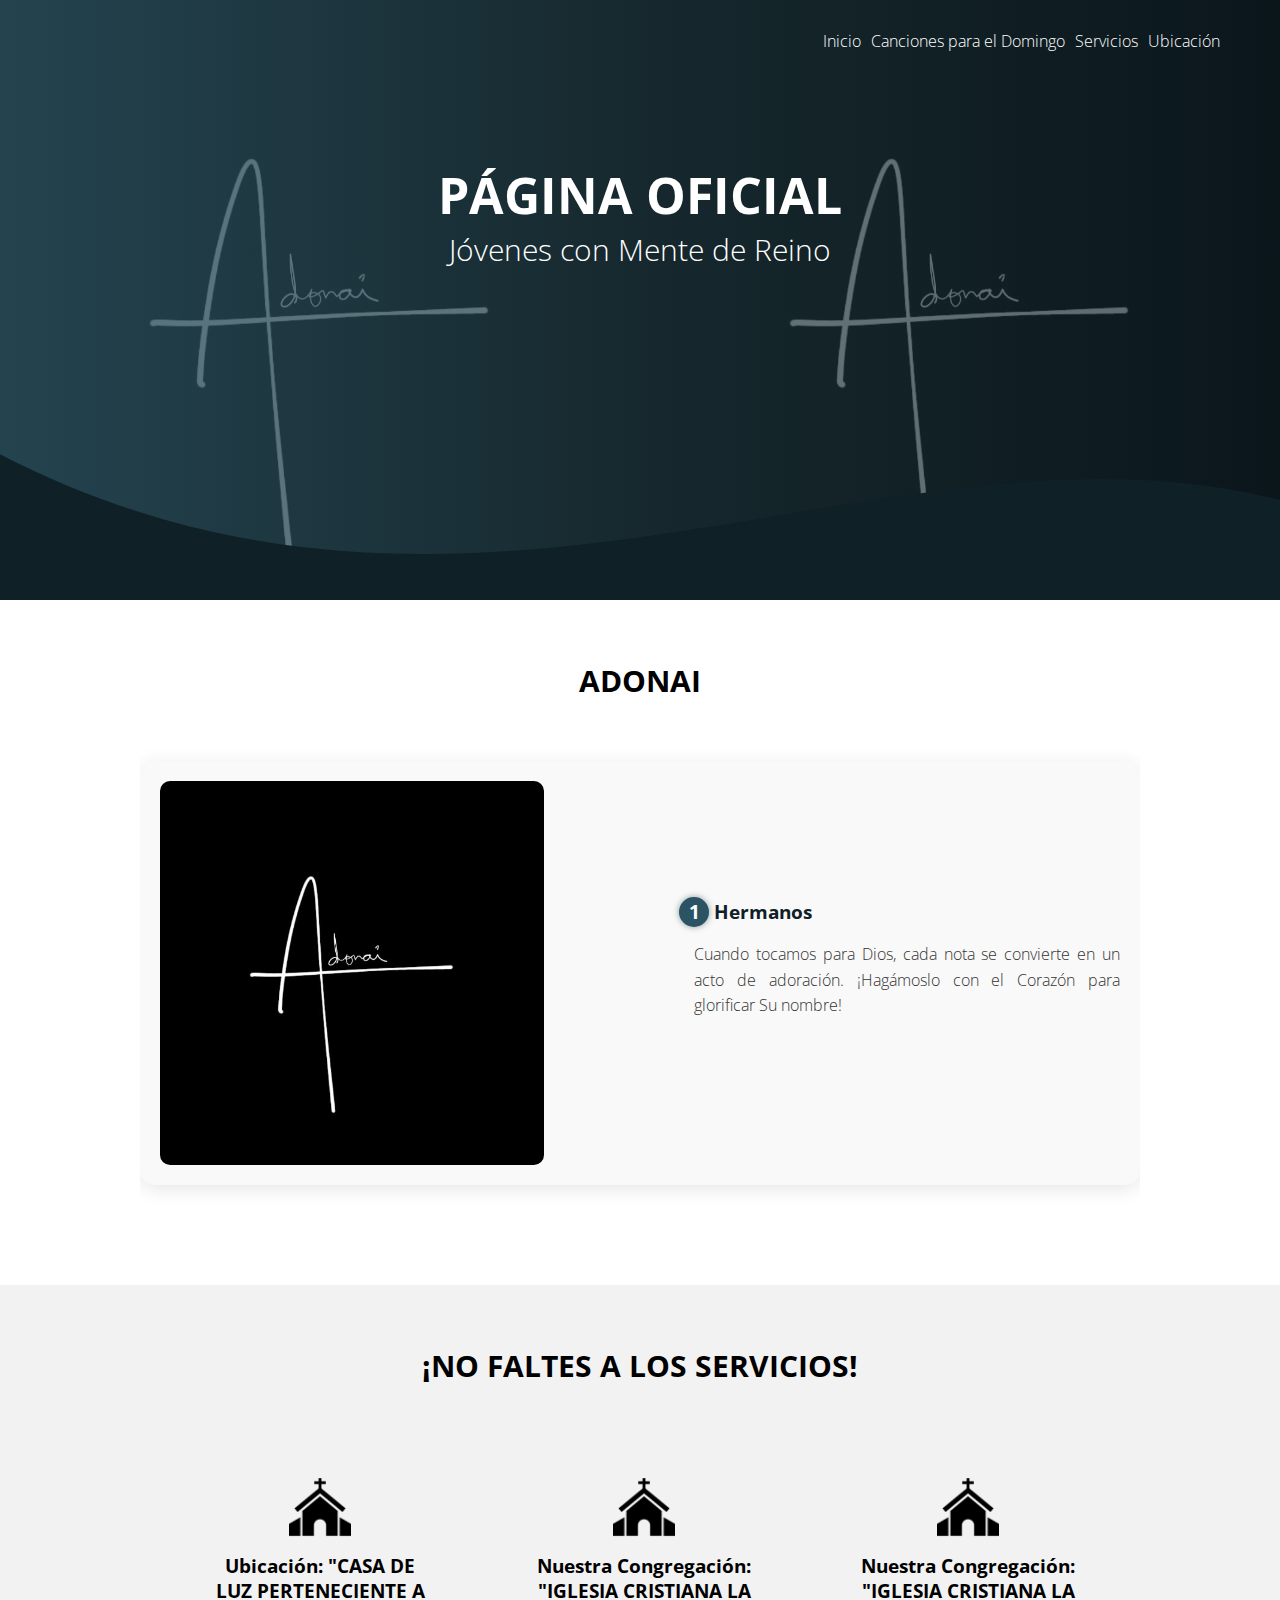
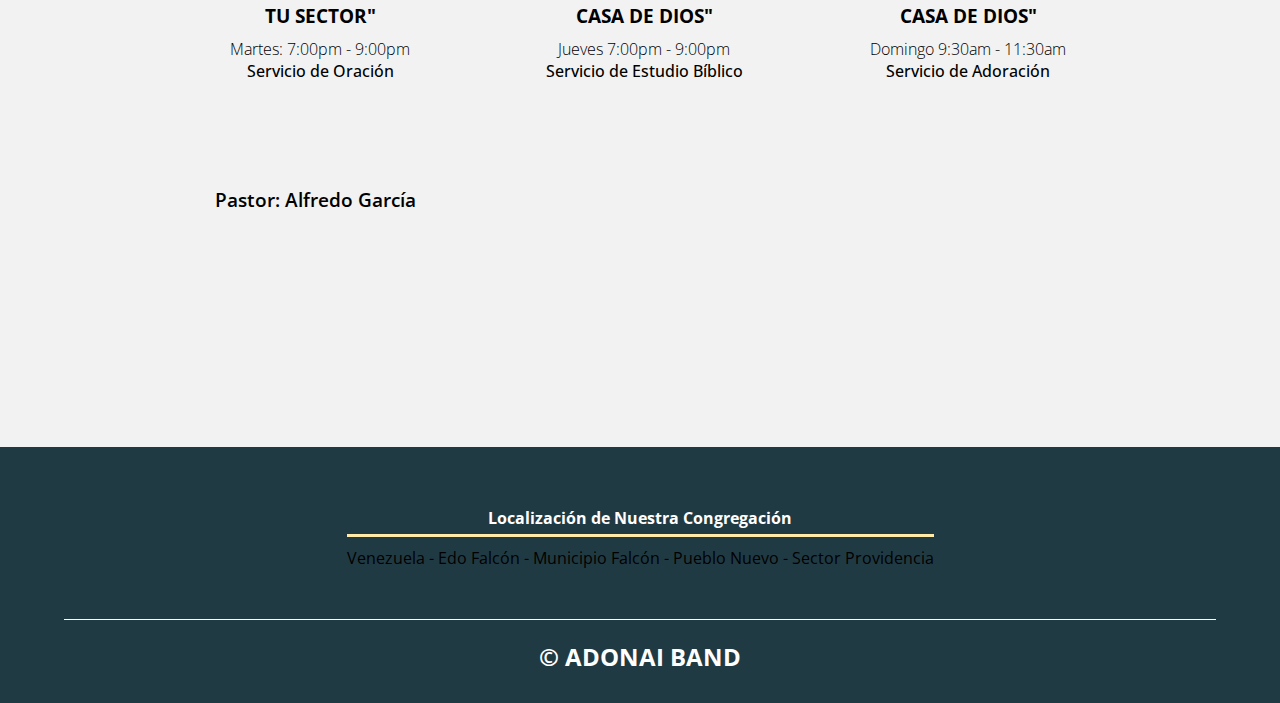
<file: index.html>
<!DOCTYPE html>
<html lang="es">
<head>
    <meta charset="UTF-8">
    <meta http-equiv="X-UA-Compatible" content="IE=edge">
    <meta name="viewport" content="width=device-width, initial-scale=1.0">
    <title>ADONAI BAND</title>
    <link rel="shortcut icon" href="ADONAIBAND.png" type="image/x-icon">
    <link rel="stylesheet" href="css/estilos.css">
    <link href="https://fonts.googleapis.com/css2?family=Open+Sans:ital,wght@0,300;0,400;0,500;0,600;0,700;0,800;1,300;1,400;1,500;1,600;1,700;1,800&display=swap" rel="stylesheet"> 
    <style>
        /* Estilos para el contenedor de la imagen y texto */
        .contenedor-sobre-nosotros {
            display: flex;
            align-items: center;
            justify-content: space-between;
            margin: 40px 0;
            padding: 20px;
            background-color: #f9f9f9; /* Fondo claro */
            border-radius: 15px; /* Bordes redondeados */
            box-shadow: 0 4px 20px rgba(0, 0, 0, 0.1); /* Sombra */
        }

        .contenedor-sobre-nosotros img {
            max-width: 40%; /* Ajusta el tamaño de la imagen */
            border-radius: 10px; /* Bordes redondeados para la imagen */
        }

        .contenido-textos {
            max-width: 55%; /* Ajusta el tamaño del texto */
            padding-left: 20px; /* Espacio entre imagen y texto */
        }

        .contenido-textos h3 {
            color: #0F2027; /* Color del texto */
        }

        .contenido-textos p {
            color: #333; /* Color del párrafo */
            line-height: 1.6; /* Espaciado entre líneas */
        }
    </style>
</head>
<body>
    <header>
        <button id="menu-toggle" aria-label="Toggle menu">☰</button>
        <nav id="nav-menu">
            <button id="close-menu">✖</button>
            <a href="index.html">Inicio</a>
            <a href="https://cesarofice04.github.io/web.adonai.band/other-views/canciones.html">Canciones para el Domingo</a>
            <a href="#servicios">Servicios</a>
            <a href="#titulo-final">Ubicación</a>
        </nav>

        <script src="script/script.js"></script>

        <section class="textos-header">
            <h1>PÁGINA OFICIAL</h1>
            <h2>Jóvenes con Mente de Reino</h2>
        </section>
        <div class="ola" style="height: 150px; overflow: hidden;">
            <svg viewBox="0 0 500 150" preserveAspectRatio="none" style="height: 100%; width: 100%;">
                <path d="M-1.40,2.47 C185.94,252.13 349.20,-49.98 500.00,49.98 L500.00,150.00 L0.00,150.00 Z" style="stroke: none; fill: #0F2027;"></path>
            </svg>
        </div>
    </header>
    <main>
        <section class="contenedor sobre-nosotros">
            <h2 class="titulo">ADONAI</h2>
            <div class="contenedor-sobre-nosotros">
                <img src="ADONAIBAND.png" alt="ADONAIBAND" class="imagen-about-us">
                <div class="contenido-textos">
                    <h3><span>1</span>Hermanos</h3>
                    <p>Cuando tocamos para Dios, cada nota se convierte en un acto de adoración. ¡Hagámoslo con el Corazón para glorificar Su nombre!</p>
                </div> 
            </div>
        </section>


        <section class="about-services" id="servicios">
            <div class="contenedor">
                <h2 class="titulo">¡NO FALTES A LOS SERVICIOS!</h2>
                <div class="servicios-content">
                    <div class="servicio-ind">
                        <img src="images/iglesia.png" alt="">
                        <h3>Ubicación: "CASA DE LUZ PERTENECIENTE A TU SECTOR"</h3>
                        <p>Martes: 7:00pm - 9:00pm <div class="servicio">Servicio de Oración</div></p>
                    </div>
                    <div class="servicio-ind">
                        <img src="images/iglesia.png" alt="">
                        <h3>Nuestra Congregación: "IGLESIA CRISTIANA LA CASA DE DIOS"</h3>
                        <p>Jueves 7:00pm - 9:00pm <div class="servicio">Servicio de Estudio Bíblico</div></p>
                    </div>
                    <div class="servicio-ind">
                        <img src="images/iglesia.png" alt="">
                        <h3>Nuestra Congregación: "IGLESIA CRISTIANA LA CASA DE DIOS"</h3>
                        <p>Domingo 9:30am - 11:30am<div class="servicio">Servicio de Adoración</div></p>
                    </div>
                </div>
                <section>
                    <div class="contenedor-pastor">
                        <h3>Pastor: Alfredo García</h3>
                    </div>
                </section>
            </div>
        </section>
    </main>
    <footer id="titulo-final">
        <div class="contenedor-footer">
            <div class="content-foo">
                <h4>Localización de Nuestra Congregación</h4>
                <p>Venezuela - Edo Falcón - Municipio Falcón - Pueblo Nuevo - Sector Providencia</p>
            </div>
        </div>
        <h2 class="titulo-final">&copy; ADONAI BAND</h2>
    </footer>
</body>
</html>
</file>
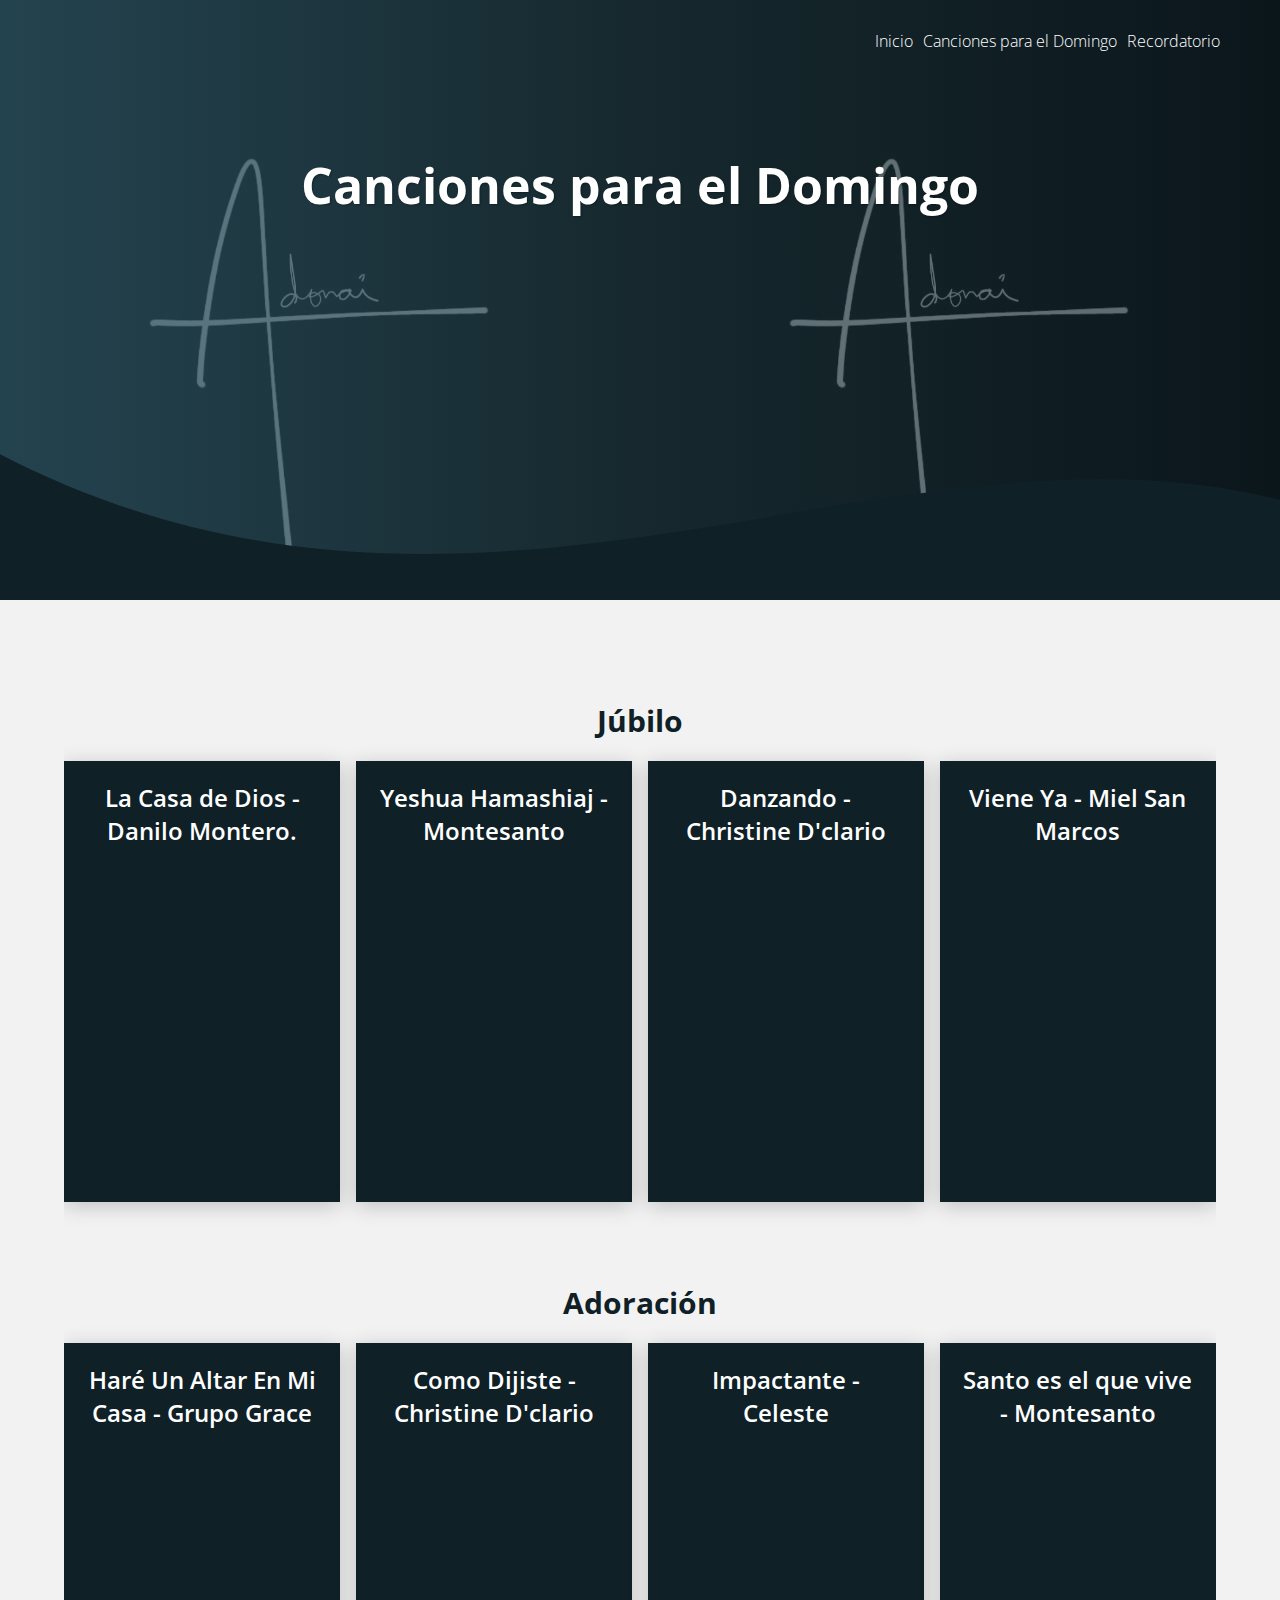
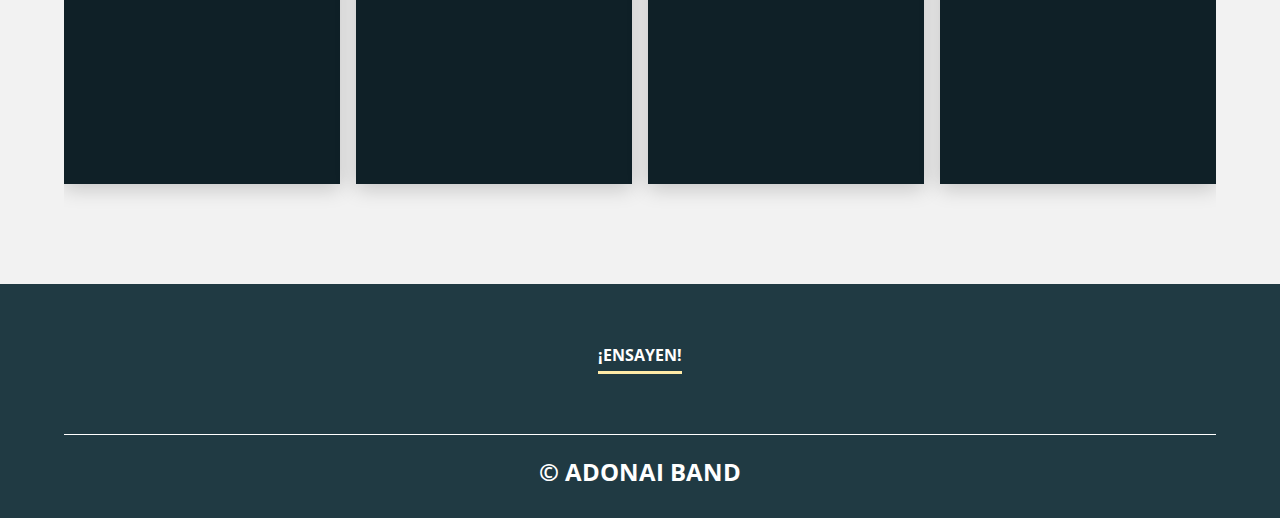
<file: other-views/canciones.html>
<!DOCTYPE html>
<html lang="es">
<head>
    <meta charset="UTF-8">
    <meta name="viewport" content="width=device-width, initial-scale=1.0">
    <title>Canciones del Domingo</title>
    <link rel="shortcut icon" href="../ADONAIBAND.png" type="image/x-icon">
    <link rel="stylesheet" href="../css/style.css">
    <link rel="stylesheet" href="../css/estilos.css">
    <link href="https://fonts.googleapis.com/css2?family=Open+Sans:wght@300;400;600&display=swap" rel="stylesheet">
    <script src="https://www.youtube.com/iframe_api"></script>

</head>
<body>
    <header>
            <button id="menu-toggle" aria-label="Toggle menu">☰</button>
            <nav id="nav-menu">
                <button id="close-menu">✖</button>
            <a href="../index.html">Inicio</a>
            <a href="canciones.html">Canciones para el Domingo</a>
            <a href="#titulo-final">Recordatorio</a>
        </nav>
        <script src="../script/script.js"></script>
        <section class="textos-header">
            <h1 class="titulo">Canciones para el Domingo</h1>
        </section>
        <div class="ola" style="height: 150px; overflow: hidden;">
            <svg viewBox="0 0 500 150" preserveAspectRatio="none" style="height: 100%; width: 100%;">
                <path d="M-1.40,2.47 C185.94,252.13 349.20,-49.98 500.00,49.98 L500.00,150.00 L0.00,150.00 Z" style="stroke: none; fill: #0F2027;"></path>
            </svg>
        </div>
    </header>
    <div class="contenedor">
        <div id="video-container"></div>
    </div>
    <script>
        let currentVideo = null; // Variable para almacenar el video actual
    
        const jubiloVideos = [
            { title: "La Casa de Dios - Danilo Montero.", url: "https://www.youtube.com/embed/PgUI_eJqxwo" },
            { title: "Yeshua Hamashiaj - Montesanto", url: "https://www.youtube.com/embed/oapXUlAxppw" },
            { title: "Danzando - Christine D'clario", url: "https://www.youtube.com/embed/_1MfaKz_eCQ" },
            { title: "Viene Ya - Miel San Marcos", url: "https://www.youtube.com/embed/y-7FYcf7VGY" }
        ];
    
        const adoracionVideos = [
            { title: "Haré Un Altar En Mi Casa - Grupo Grace", url: "https://www.youtube.com/embed/RcKno1UdC_Y" },
            { title: "Como Dijiste - Christine D'clario", url: "https://youtube.com/embed/GIXGkaJfDMc" },
            { title: "Impactante - Celeste", url: "https://www.youtube.com/embed/lluwjOJqyf4" },
            { title: "Santo es el que vive - Montesanto", url: "https://www.youtube.com/embed/XDEco2yZqNU" }
        ];
    
        const videoContainer = document.getElementById('video-container');
    
        // Función para crear los elementos de video
        function createVideoElements(videos, container) {
            videos.forEach(video => {
                const videoDiv = document.createElement('div');
                videoDiv.classList.add('video');
                videoDiv.innerHTML = `
                    <h3>${video.title}</h3>
                    <iframe src="${video.url}?enablejsapi=1" frameborder="0" allowfullscreen></iframe>
                `;
    
                // Agregar evento de clic
                videoDiv.addEventListener('click', () => {
                    if (currentVideo) {
                        // Pausar el video actual
                        const currentIframe = currentVideo.querySelector('iframe');
                        const currentPlayer = new YT.Player(currentIframe, {
                            events: {
                                'onReady': function(event) {
                                    event.target.pauseVideo();
                                }
                            }
                        });
                    }
    
                    // Reproducir el nuevo video
                    currentVideo = videoDiv;
                    const newIframe = videoDiv.querySelector('iframe');
                    const newPlayer = new YT.Player(newIframe, {
                        events: {
                            'onReady': function(event) {
                                event.target.playVideo();
                            }
                        }
                    });
                });
    
                container.appendChild(videoDiv);
            });
        }
    
        // Agregar videos de Júbilo
        const jubiloTitle = document.createElement('h2');
        jubiloTitle.classList.add('subtitulo');
        jubiloTitle.textContent = "Júbilo";
        videoContainer.appendChild(jubiloTitle);
    
        const jubiloDiv = document.createElement('div');
        jubiloDiv.classList.add('video-container');
        createVideoElements(jubiloVideos, jubiloDiv);
        videoContainer.appendChild(jubiloDiv);
    
        // Agregar videos de Adoración
        const adoracionTitle = document.createElement('h2');
        adoracionTitle.classList.add('subtitulo');
        adoracionTitle.textContent = "Adoración";
        videoContainer.appendChild(adoracionTitle);
    
        const adoracionDiv = document.createElement('div');
        adoracionDiv.classList.add('video-container');
        createVideoElements(adoracionVideos, adoracionDiv);
        videoContainer.appendChild(adoracionDiv);
    </script>
    <footer id="titulo-final">
        <div class="contenedor-footer">
            <div class="content-foo">
                <h4>¡ENSAYEN!</h4>
                <p></p>
            </div>
        </div>
        <h2 class="titulo-final">&copy; ADONAI BAND</h2>
    </footer>
</body>
</html>
</file>
<file: css/estilos.css>
* {
    margin: 0;
    padding: 0;
    box-sizing: border-box;
}

body {
    font-family: 'Open Sans';
}

.contenedor {
    padding: 60px 0;
    width: 90%;
    max-width: 1000px;
    margin: auto;
    overflow: hidden;
}

.titulo {
    font-size: 30px;
    text-align: center;
    margin-bottom: 60px;
}

/* Header */
header {
    width: 100%;
    height: 600px;
    background: #0F2027; 
    background: -webkit-linear-gradient(to right, hsla(197, 38%, 28%, 0.808), hsla(194, 35%, 19%, 0.705), hsla(198, 43%, 11%, 0.671)), url(../ADONAIBAND.jpg);
    background: linear-gradient(to right, hsla(197, 38%, 28%, 0.808), hsla(194, 35%, 19%, 0.705), hsla(198, 43%, 11%, 0.671)), url(../ADONAIBAND.jpg);
    background-attachment: fixed;
    position: relative;
}

nav {
    display: flex;
    text-align: right;
    position: absolute; /* O position: fixed; para que permanezca visible al hacer scroll */
    top: 0; /* Alineación vertical */
    right: 0; /* Alineación horizontal a la derecha */
    padding: 30px 50px 0 0;
}

nav a {
    color: white;
    font-weight: 300;
    text-decoration: none;
    margin-right: 10px;
}

nav > a:hover {
    color: #ffeaa7;
    text-decoration: underline;
}

header .textos-header {
    display: flex;
    height: 430px;
    width: 100%;
    align-items: center;
    justify-content: center;
    flex-direction: column;
    text-align: center;
}

.textos-header h1 {
    font-size: 50px;
    color: #ffffff;
}

.textos-header h2 {
    font-size: 30px;
    font-weight: 300;
    color: #ffffff;
}

.ola {
    position: absolute;
    bottom: 0;
    width: 100%;
}

/* About us */
.contenedor-sobre-nosotros {
    display: flex;
    justify-content: space-evenly;
}

.imagen-about-us {
    width: 48%;
}

.sobre-nosotros .contenido-textos {
    width: 48%;
}

.contenido-textos h3 {
    margin-bottom: 15px;
}

.contenido-textos h3 span {
    background: #2C5364;
    color: #ffffff;
    border-radius: 50px;
    display: inline-block;
    text-align: center;
    width: 30px;
    height: 30px;
    padding: 2px;
    box-shadow: 0 0 6px 0 rgba(32, 58, 67, 0.5);
    margin-right: 5px;
}

.contenido-textos p {
    padding: 0px 0px 30px 15px;
    font-weight: 100;
    text-align: justify;
}

/* Galería */
.portafolio {
    background: #bdc3c7;
    padding: 50px;
}

.galeria-port {
    display: flex;
    justify-content: space-evenly;
    flex-wrap: wrap;
}

.imagen-port {
    width: 24%;
    margin-bottom: 20px;
    height: 300px;
    overflow: hidden;
    position: relative;
    cursor: pointer;
    box-shadow: 0 0 6px 0 rgba(0, 0, 0, 0.5);
}

.imagen-port > img {
    width: 100%;
    height: 100%;
    object-fit: cover;
    display: block;
}

.hover-galeria {
    position: absolute;
    width: 100%;
    height: 100%;
    top: 0;
    transform: scale(0);
    background: rgba(69, 68, 70, 0.712);
    transition: transform .5s;
    display: flex;
    justify-content: center;
    align-items: center;
    flex-direction: column;
}

.hover-galeria img {
    width: 50px;
}

.hover-galeria p {
    color: #ffffff;
}

.imagen-port:hover .hover-galeria {
    transform: scale(1);
}

/* Clientes */
.cards {
    display: flex;
    justify-content: space-evenly;
}

.cards .card {
    background: #0F2027;
    display: flex;
    width: 46%;
    height: 200px;
    align-items: center;
    justify-content: space-evenly;
    border-radius: 5px;
    box-shadow: 0 0 6px 0 rgba(0, 0, 0, 0.6);
}

.cards .card img {
    width: 20%;
    height: 50%;
    object-fit: cover;
    border: 3px solid #ffffff;
    border-radius: 50%;
    display: block;
}

.cards .card > .contenido-texto-card {
    width: 50%;
    color: #ffffff;
}

.cards .card > .contenido-texto-card p {
    font-weight: 300;
    padding-top: 5px;
}

/* Our team */
.about-services {
    background: #f2f2f2;
    padding-bottom: 100px;
}

.servicio-cont {
    display: flex;
    justify-content: space-between;
    align-items: center;
}

.servicio-ind {
    padding: 30px;
    width: 28%;
    margin-left: 40px;
    text-align: center;
    display: inline-block;
}

.servicio-ind img {
    width: 28%;
}

.servicio-ind h3 {
    margin: 10px 0;
}

.servicio-ind p {
    font-weight: 300;
    text-align: center;
}

.servicio-ind .servicio {
    font-weight: 500;
    text-align: center;
}

section .contenedor-pastor h3 {
    padding: 75px;
    font-weight: 600;
}

/* Footer */
footer {
    background: #203A43;
    padding: 60px 0 30px 0;
    margin: auto;
    overflow: hidden;
}

.contenedor-footer {
    display: flex;
    width: 90%;
    justify-content: space-evenly;
    margin: auto;
    padding-bottom: 50px;
    border-bottom: 1px solid #ffffff;
}

.content-foo {
    text-align: center;
}

.content-foo h4 {
    color: #ffffff;
    border-bottom: 3px solid #ffeaa7;
    padding-bottom: 5px;
    margin-bottom: 10px;
}

.content-foo h4 p {
    color: #ffffff;
    font-weight: 300;
}

.titulo-final {
    text-align: center;
    font-size: 24px;
    margin: 20px 0 0 0;
    color: #ffffff;
}

/* Estilos para el botón de menú */
#menu-toggle {
    display: none; /* Ocultarlo por defecto */
    background-color: #0F2027; /* Color de fondo */
    color: white; /* Color del texto */
    border: 2px solid #ffeaa7; /* Borde */
    font-size: 30px; /* Tamaño de fuente */
    padding: 10px 15px; /* Espaciado interno */
    cursor: pointer; /* Cursor de puntero */
    border-radius: 5px; /* Bordes redondeados */
    position: absolute; /* Posicionamiento absoluto */
    top: 20px; /* Ajustar según el diseño */
    right: 20px; /* Ajustar según el diseño */
    z-index: 1001; /* Asegurarse de que esté por encima */
    transition: background-color 0.3s, transform 0.3s; /* Transición suave */
}

#menu-toggle:hover {
    background-color: #ffeaa7; /* Color de fondo al pasar el mouse */
    color: #0F2027; /* Color del texto al pasar el mouse */
}

#close-menu {
    background: transparent; /* Fondo transparente */
    color: white; /* Color del texto */
    border: none; /* Sin borde */
    font-size: 20px; /* Tamaño de fuente */
    cursor: pointer; /* Cursor de puntero */
    position: absolute; /* Posicionamiento absoluto */
    top: 10px; /* Ajustar según el diseño */
    right: 10px; /* Ajustar según el diseño */
    z-index: 1002; /* Asegurarse de que esté por encima */
    display: none; /* Ocultar por defecto */
}

#close-menu:hover {
    color: #ffeaa7; /* Color al pasar el mouse */
}


/* Media Queries */
@media (max-width: 1200px) {
    .imagen-port {
        width: 30%; /* Ajusta el ancho de la galería */
    }
}

@media (max-width: 992px) {
    .imagen-port {
        width: 45%; /* Ajusta el ancho de la galería */
    }

    .cards .card {
        width: 90%; /* Ajusta el ancho de las tarjetas */
    }
}

@media (max-width: 768px) {
    #menu-toggle {
        display: block; /* Mostrar el botón en pantallas pequeñas */
    }

    #nav-menu {
        display: none; /* Ocultar el menú en pantallas pequeñas */
        flex-direction: column; /* Cambiar a columna */
        position: fixed; /* Posición fija */
        top: 25%; /* Centrar verticalmente */
        left: 50%; /* Centrar horizontalmente */
        transform: translate(-50%, -50%); /* Ajustar para centrar completamente */
        background: #0F2027; /* Fondo del menú */
        width: 50%; /* Ancho del menú */
        z-index: 1000; /* Asegúrate de que esté por encima */
        padding: 20px; /* Espaciado interno */
        text-align: center; /* Centrar el texto dentro del menú */
    }

    #nav-menu a {
        padding: 15px; /* Espaciado en los enlaces */
        color: white; /* Color del texto */
        text-align: center; /* Centrar texto */
        border-bottom: 1px solid rgba(255, 255, 255, 0.2); /* Separar enlaces */
        transition: background-color 0.3s; /* Transición suave */
    }

    #close-menu {
        display: block; /* Mostrar el botón de cerrar en pantallas pequeñas */
    }
    
    #nav-menu a:hover {
        background-color: rgba(255, 234, 167, 0.3); /* Color de fondo al pasar el mouse */
    }

    .contenedor-sobre-nosotros {

        align-items: center;
    }

    .contenido-textos {
        margin-top: 35px;
    }

    .sobre-nosotros{
        width: 100%;
    }
    .imagen-about-us{
        width: 100%; /* Ajusta el ancho */
    }

    .imagen-port {
        width: 100%; /* Cada imagen ocupa el 100% en pantallas pequeñas */
    }

    .cards .card {
        width: 90%; /* Ajusta el ancho de las tarjetas */
        margin: 10px 0; /* Ajusta el margen */
    }

    .servicio-ind {
        width: 90%; /* Ajusta el ancho de los servicios */
        margin-left: 0; /* Elimina el margen izquierdo */
    }
}

@media (max-width: 576px) {
    header .textos-header h1 {
        font-size: 40px; /* Reduce el tamaño del texto en pantallas muy pequeñas */
    }

    header .textos-header h2 {
        font-size: 24px; /* Reduce el tamaño del texto en pantallas muy pequeñas */
    }

    .titulo {
        font-size: 24px; /* Ajusta el tamaño de los títulos */
    }
}
</file>
<file: css/style.css>
* {
    margin: 0;
    padding: 0;
    box-sizing: border-box;
}

body {
    font-family: 'Open Sans', sans-serif;
    background: #f2f2f2;
    color: #333;
}

.contenedor {
    width: 90% !important;
    max-width: 2000px !important; /* Aumentado a 2000px */
    margin: 0 auto !important;
    padding: 1%;
}

.titulo {
    font-size: 36px;
    text-align: center;
    margin-bottom: 40px;
    color: #0F2027;
    text-shadow: 1px 1px 2px rgba(0, 0, 0, 0.3);
}

.subtitulo {
    font-size: 30px;
    text-align: center;
    margin: 40px 0 20px;
    color: #0F2027;
}

.video-container {
    display: flex;
    flex-wrap: wrap;
    justify-content: space-between;
}

.video {
    flex: 0 0 24%; /* Dos videos por fila */
    margin-bottom: 40px;
    background: #0F2027;
    padding: 20px;
    box-shadow: 0 4px 20px rgba(0, 0, 0, 0.2);
    text-align: center;
    transition: transform 0.3s, box-shadow 0.3s;
}

.video:hover {
    transform: translateY(-5px);
    box-shadow: 0 8px 30px rgba(0, 0, 0, 0.3);
}

h3 {
    color: #ffffff;
    margin-bottom: 15px;
    font-size: 24px;
    font-weight: 600;
}

iframe {
    width: 100%;
    height: 315px;
    border: none;

}

/* Estilos para el footer */
footer {
    background: #203A43; /* Color de fondo */
    padding: 40px 0; /* Espaciado interno */
    color: #ffffff; /* Color del texto */
    text-align: center; /* Centrar el texto */
}

.contenedor-footer {
    display: flex;
    justify-content: space-evenly;
    flex-wrap: wrap; /* Permitir que los elementos se ajusten */
    margin-bottom: 20px; /* Espacio inferior */
}

.content-foo h4 {
    color: #ffeaa7; /* Color del título */
    margin-bottom: 10px; /* Espacio inferior */
}

.titulo-final {
    font-size: 24px; /* Tamaño del texto final */
    color: #ffffff; /* Color del texto final */
}
/* Estilos para dispositivos móviles */
@media (max-width: 767px) {
.contenedor {
width: 95%;
}
.titulo {
font-size: 28px;
}
.subtitulo {
font-size: 24px;
}
.video {
flex: 0 0 48%; /* Dos videos por fila en móviles */
}
iframe {
height: 200px;
}
}

/* Estilos para tablets */
@media (min-width: 768px) and (max-width: 1023px) {
.contenedor {
width: 90%;
}
.titulo {
font-size: 32px;
}
.subtitulo {
font-size: 26px;
}
.video {
flex: 0 0 32%; /* Tres videos por fila en tablets */
}
iframe {
height: 250px;
}
}

/* Estilos para pantallas de escritorio */
@media (min-width: 1024px) {
.contenedor {
width: 90%;
max-width: 1600px;
}
.titulo {
font-size: 36px;
}
.subtitulo {
font-size: 30px;
}
.video {
flex: 0 0 24%; /* Cuatro videos por fila en escritorio */
}
iframe {
height: 315px;
}
}
</file>
